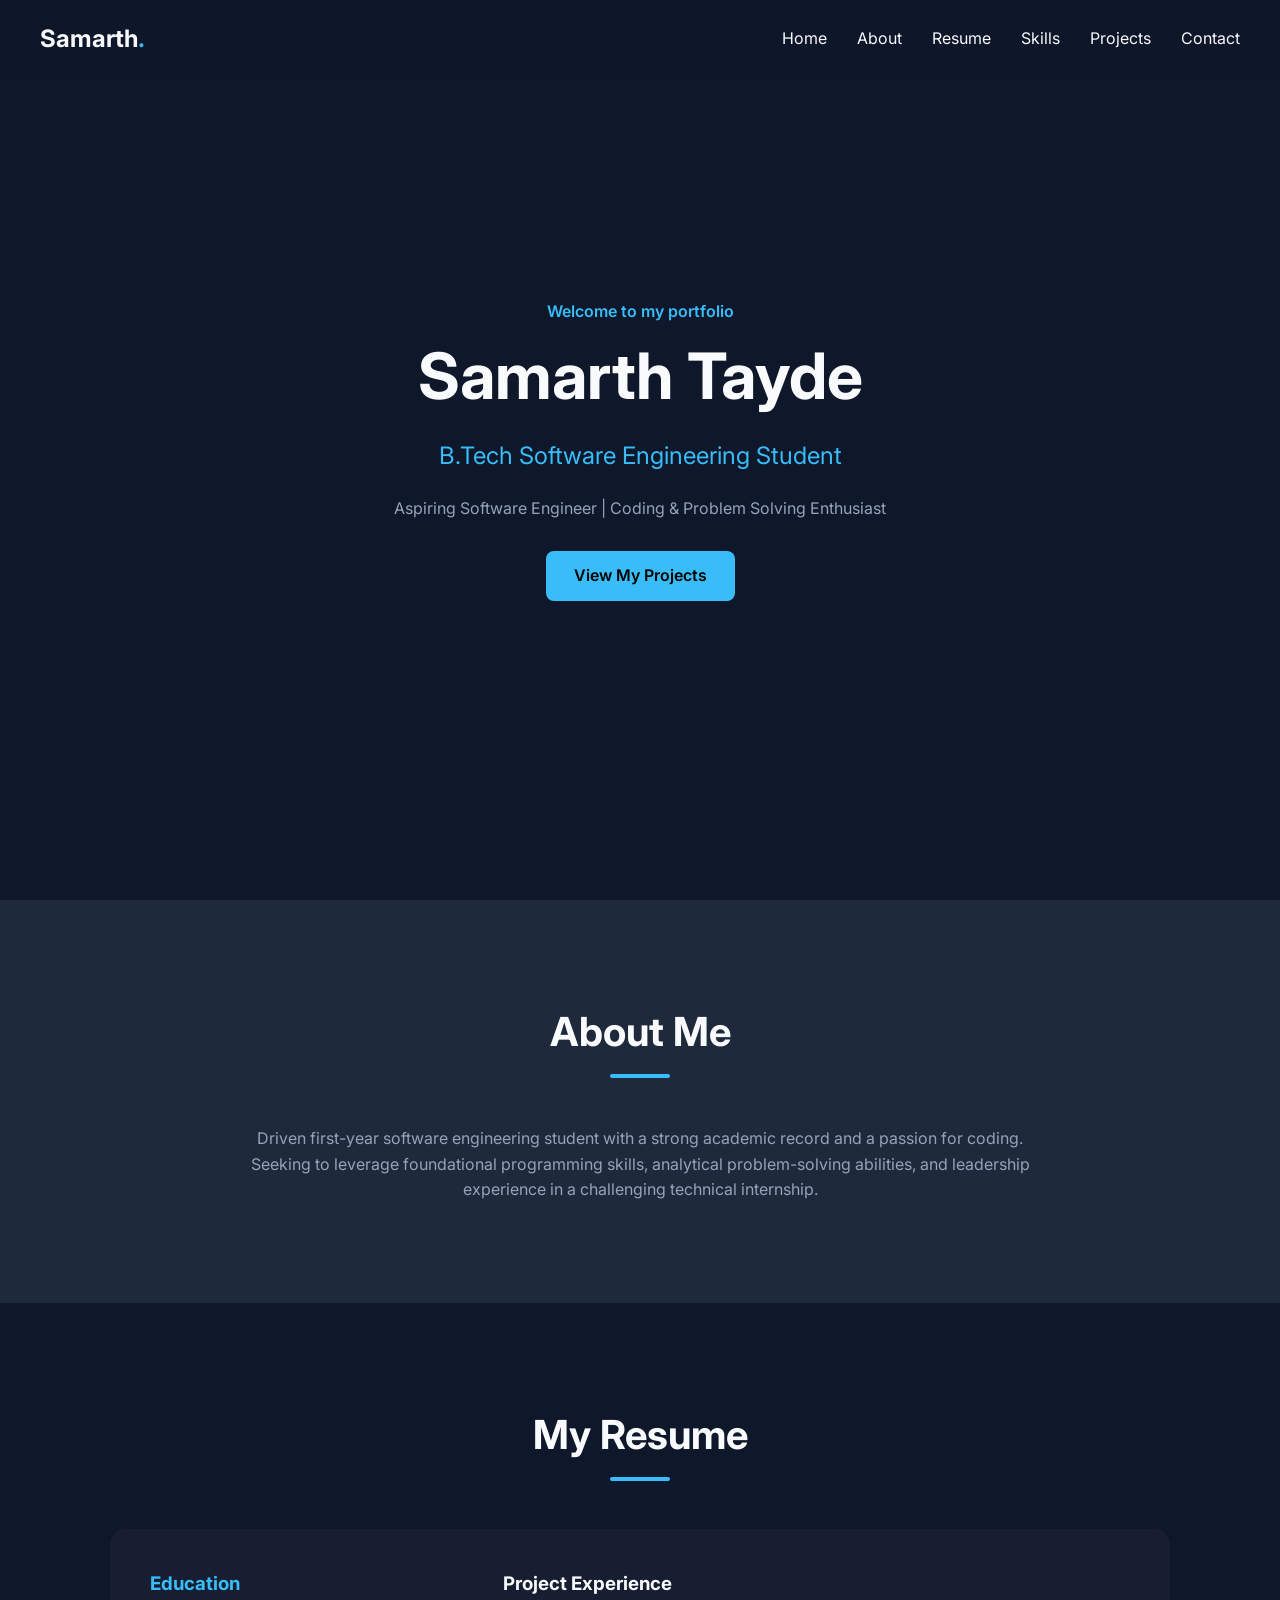
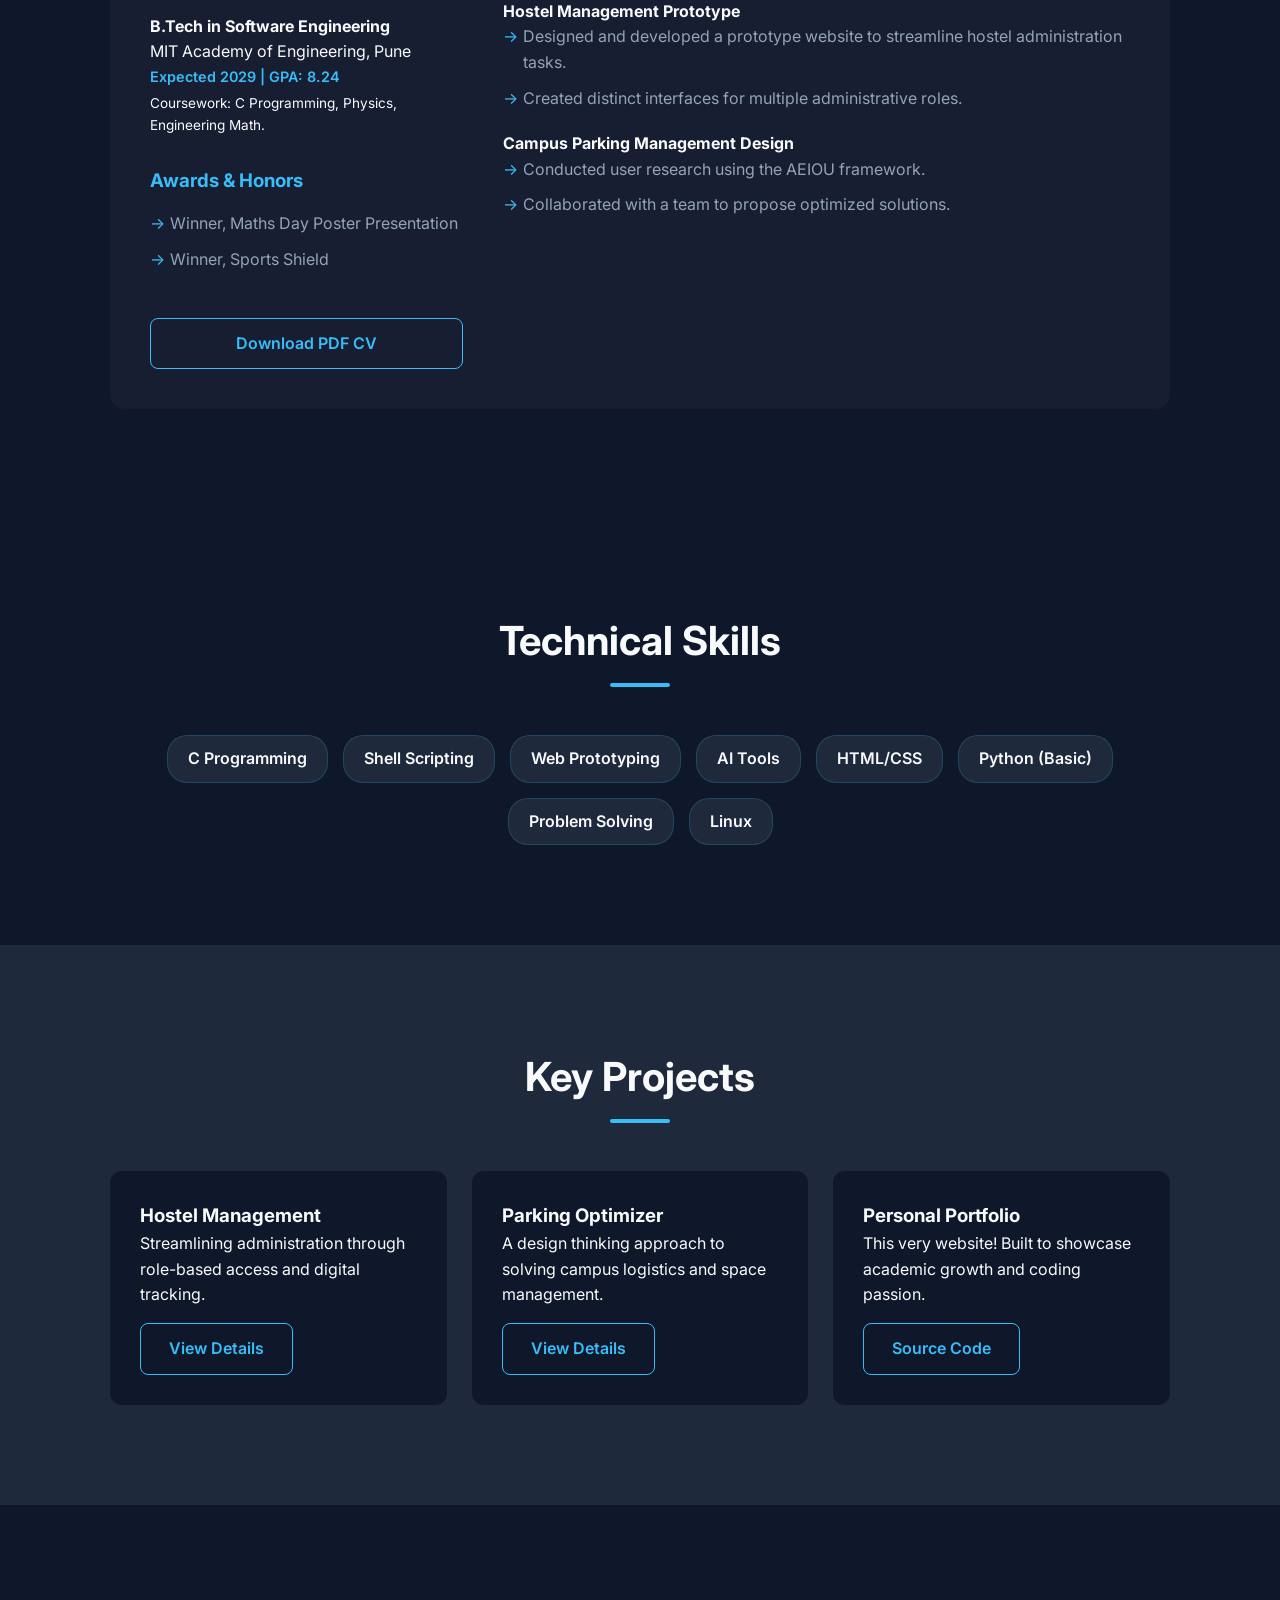
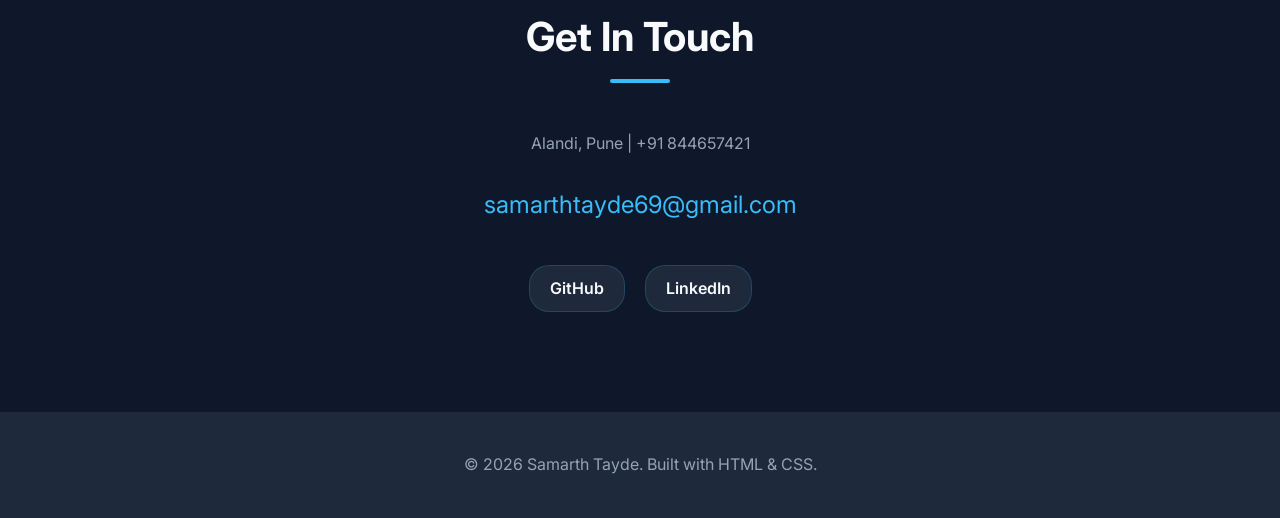
<file: index.html>
<!DOCTYPE html>
<html lang="en">
<head>
    <meta charset="UTF-8" />
    <meta name="viewport" content="width=device-width, initial-scale=1.0" />
    <title>Samarth Tayde | Software Engineering Student</title>

    <!-- Google Fonts -->
    <link href="https://fonts.googleapis.com/css2?family=Inter:wght@300;400;600;700&display=swap" rel="stylesheet">

    <!-- External CSS -->
    <link rel="stylesheet" href="style.css">
</head>

<body>

    <header>
        <nav class="navbar">
            <div class="logo">Samarth<span>.</span></div>

            <ul class="nav-links">
                <li><a href="#home">Home</a></li>
                <li><a href="#about">About</a></li>
                <li><a href="#resume">Resume</a></li>
                <li><a href="#skills">Skills</a></li>
                <li><a href="#projects">Projects</a></li>
                <li><a href="#contact">Contact</a></li>
            </ul>
        </nav>
    </header>

    <!-- HERO -->
    <section id="home" class="hero">
        <div class="hero-content">
            <p class="welcome-text">Welcome to my portfolio</p>

            <h1>Samarth Tayde</h1>

            <p class="title">B.Tech Software Engineering Student</p>

            <p class="hero-desc">
                Aspiring Software Engineer | Coding & Problem Solving Enthusiast
            </p>

            <a href="#projects" class="btn primary-btn">
                View My Projects
            </a>
        </div>
    </section>

    <!-- ABOUT -->
    <section id="about" class="about">
        <div class="container">

            <h2 class="section-title">About Me</h2>

            <div class="about-text">
                <p>
                    Driven first-year software engineering student with a strong academic record and a passion for coding.
                    Seeking to leverage foundational programming skills, analytical problem-solving abilities,
                    and leadership experience in a challenging technical internship.
                </p>
            </div>

        </div>
    </section>

    <!-- RESUME -->
    <section id="resume" class="resume">
        <div class="container">

            <h2 class="section-title">My Resume</h2>

            <div class="resume-container">

                <!-- SIDEBAR -->
                <div class="resume-sidebar">

                    <div class="resume-item">
                        <h3>Education</h3>

                        <p><strong>B.Tech in Software Engineering</strong></p>
                        <p>MIT Academy of Engineering, Pune</p>

                        <p class="resume-date">
                            Expected 2029 | GPA: 8.24
                        </p>

                        <p class="small-text">
                            Coursework: C Programming, Physics, Engineering Math.
                        </p>
                    </div>

                    <div class="resume-item">
                        <h3>Awards & Honors</h3>

                        <ul class="resume-list">
                            <li>Winner, Maths Day Poster Presentation</li>
                            <li>Winner, Sports Shield</li>
                        </ul>
                    </div>

                    <a href="#" class="btn secondary-btn full-btn">
                        Download PDF CV
                    </a>
                </div>

                <!-- MAIN -->
                <div class="resume-main">

                    <div class="resume-item">
                        <h3>Project Experience</h3>

                        <div class="project-block">
                            <p><strong>Hostel Management Prototype</strong></p>

                            <ul class="resume-list">
                                <li>
                                    Designed and developed a prototype website to streamline hostel administration tasks.
                                </li>

                                <li>
                                    Created distinct interfaces for multiple administrative roles.
                                </li>
                            </ul>
                        </div>

                        <div class="project-block">
                            <p><strong>Campus Parking Management Design</strong></p>

                            <ul class="resume-list">
                                <li>
                                    Conducted user research using the AEIOU framework.
                                </li>

                                <li>
                                    Collaborated with a team to propose optimized solutions.
                                </li>
                            </ul>
                        </div>

                    </div>

                </div>

            </div>

        </div>
    </section>

    <!-- SKILLS -->
    <section id="skills" class="skills">

        <div class="container">

            <h2 class="section-title">Technical Skills</h2>

            <div class="skills-grid">

                <div class="skill-card">C Programming</div>
                <div class="skill-card">Shell Scripting</div>
                <div class="skill-card">Web Prototyping</div>
                <div class="skill-card">AI Tools</div>
                <div class="skill-card">HTML/CSS</div>
                <div class="skill-card">Python (Basic)</div>
                <div class="skill-card">Problem Solving</div>
                <div class="skill-card">Linux</div>

            </div>

        </div>

    </section>

    <!-- PROJECTS -->
    <section id="projects" class="projects">

        <div class="container">

            <h2 class="section-title">Key Projects</h2>

            <div class="project-grid">

                <div class="project-card">
                    <h3>Hostel Management</h3>

                    <p>
                        Streamlining administration through role-based access and digital tracking.
                    </p>

                    <a href="#" class="btn secondary-btn">View Details</a>
                </div>

                <div class="project-card">
                    <h3>Parking Optimizer</h3>

                    <p>
                        A design thinking approach to solving campus logistics and space management.
                    </p>

                    <a href="#" class="btn secondary-btn">View Details</a>
                </div>

                <div class="project-card">
                    <h3>Personal Portfolio</h3>

                    <p>
                        This very website! Built to showcase academic growth and coding passion.
                    </p>

                    <a href="#" class="btn secondary-btn">Source Code</a>
                </div>

            </div>

        </div>

    </section>

    <!-- CONTACT -->
    <section id="contact" class="contact">

        <div class="container contact-center">

            <h2 class="section-title">Get In Touch</h2>

            <p class="contact-text">
                Alandi, Pune | +91 844657421
            </p>

            <p class="email">
                <a href="mailto:samarthtayde69@gmail.com">
                    samarthtayde69@gmail.com
                </a>
            </p>

            <div class="social-links">
                <a href="#" class="skill-card">GitHub</a>
                <a href="#" class="skill-card">LinkedIn</a>
            </div>

        </div>

    </section>

    <!-- FOOTER -->
    <footer>
        <p>&copy; 2026 Samarth Tayde. Built with HTML & CSS.</p>
    </footer>

</body>
</html>
</file>
<file: style.css>
:root {
    --bg-color: #0f172a;
    --surface-color: #1e293b;
    --accent-color: #38bdf8;
    --text-main: #f8fafc;
    --text-muted: #94a3b8;
    --transition: all 0.3s ease;
}

* {
    margin: 0;
    padding: 0;
    box-sizing: border-box;
}

html {
    scroll-behavior: smooth;
}

body {
    font-family: 'Inter', sans-serif;
    background-color: var(--bg-color);
    color: var(--text-main);
    line-height: 1.6;
}

a {
    text-decoration: none;
    color: inherit;
}

.container {
    max-width: 1100px;
    margin: auto;
    padding: 0 20px;
}

/* SECTION TITLE */

.section-title {
    text-align: center;
    font-size: 2.5rem;
    margin-bottom: 3rem;
}

.section-title::after {
    content: '';
    display: block;
    width: 60px;
    height: 4px;
    background: var(--accent-color);
    margin: 10px auto 0;
    border-radius: 2px;
}

/* BUTTONS */

.btn {
    display: inline-block;
    padding: 12px 28px;
    border-radius: 8px;
    font-weight: 600;
    transition: var(--transition);
}

.primary-btn {
    background: var(--accent-color);
    color: #000;
}

.primary-btn:hover {
    background: #0ea5e9;
    transform: translateY(-2px);
}

.secondary-btn {
    border: 1px solid var(--accent-color);
    color: var(--accent-color);
    margin-top: 15px;
}

.secondary-btn:hover {
    background: var(--accent-color);
    color: #000;
}

/* NAVBAR */

header {
    position: fixed;
    width: 100%;
    top: 0;
    background: rgba(15, 23, 42, 0.95);
    backdrop-filter: blur(10px);
    z-index: 1000;
}

.navbar {
    display: flex;
    justify-content: space-between;
    align-items: center;
    padding: 20px 40px;
}

.logo {
    font-size: 1.5rem;
    font-weight: 700;
}

.logo span {
    color: var(--accent-color);
}

.nav-links {
    display: flex;
    gap: 30px;
    list-style: none;
}

.nav-links a:hover {
    color: var(--accent-color);
}

/* SECTIONS */

section {
    padding: 100px 0;
}

.hero {
    height: 100vh;
    display: flex;
    justify-content: center;
    align-items: center;
    text-align: center;
}

.hero-content h1 {
    font-size: 4rem;
    margin-bottom: 10px;
}

.title {
    font-size: 1.5rem;
    color: var(--accent-color);
    margin-bottom: 20px;
}

.welcome-text {
    color: var(--accent-color);
    font-weight: 600;
}

.hero-desc {
    margin-bottom: 30px;
    color: var(--text-muted);
}

.about,
.projects {
    background: var(--surface-color);
}

.about-text {
    text-align: center;
    max-width: 800px;
    margin: auto;
    color: var(--text-muted);
}

/* RESUME */

.resume-container {
    display: grid;
    grid-template-columns: 1fr 2fr;
    gap: 40px;
    background: rgba(255,255,255,0.03);
    padding: 40px;
    border-radius: 15px;
}

.resume-sidebar h3 {
    color: var(--accent-color);
    margin-bottom: 15px;
}

.resume-item {
    margin-bottom: 30px;
}

.resume-date {
    color: var(--accent-color);
    font-size: 0.9rem;
    font-weight: 600;
}

.resume-list {
    list-style: none;
}

.resume-list li {
    margin-bottom: 10px;
    color: var(--text-muted);
    position: relative;
    padding-left: 20px;
}

.resume-list li::before {
    content: '→';
    position: absolute;
    left: 0;
    color: var(--accent-color);
}

.small-text {
    font-size: 0.85rem;
    margin-top: 5px;
}

.full-btn {
    width: 100%;
    text-align: center;
}

.project-block {
    margin-bottom: 20px;
}

/* SKILLS */

.skills-grid {
    display: flex;
    flex-wrap: wrap;
    justify-content: center;
    gap: 15px;
}

.skill-card {
    background: var(--surface-color);
    padding: 10px 20px;
    border-radius: 20px;
    border: 1px solid rgba(56, 189, 248, 0.2);
    font-weight: 600;
}

/* PROJECTS */

.project-grid {
    display: grid;
    grid-template-columns: repeat(auto-fit, minmax(300px, 1fr));
    gap: 25px;
}

.project-card {
    background: var(--bg-color);
    padding: 30px;
    border-radius: 12px;
    transition: var(--transition);
}

.project-card:hover {
    transform: translateY(-5px);
    border: 1px solid var(--accent-color);
}

/* CONTACT */

.contact-center {
    text-align: center;
}

.contact-text {
    color: var(--text-muted);
    margin-bottom: 30px;
}

.email {
    font-size: 1.5rem;
    margin-bottom: 40px;
}

.email a {
    color: var(--accent-color);
}

.social-links {
    display: flex;
    justify-content: center;
    gap: 20px;
}

/* FOOTER */

footer {
    text-align: center;
    padding: 40px;
    background: var(--surface-color);
    color: var(--text-muted);
}

/* RESPONSIVE */

@media (max-width: 768px) {

    .hero-content h1 {
        font-size: 2.5rem;
    }

    .resume-container {
        grid-template-columns: 1fr;
    }

    .nav-links {
        display: none;
    }
}
</file>
